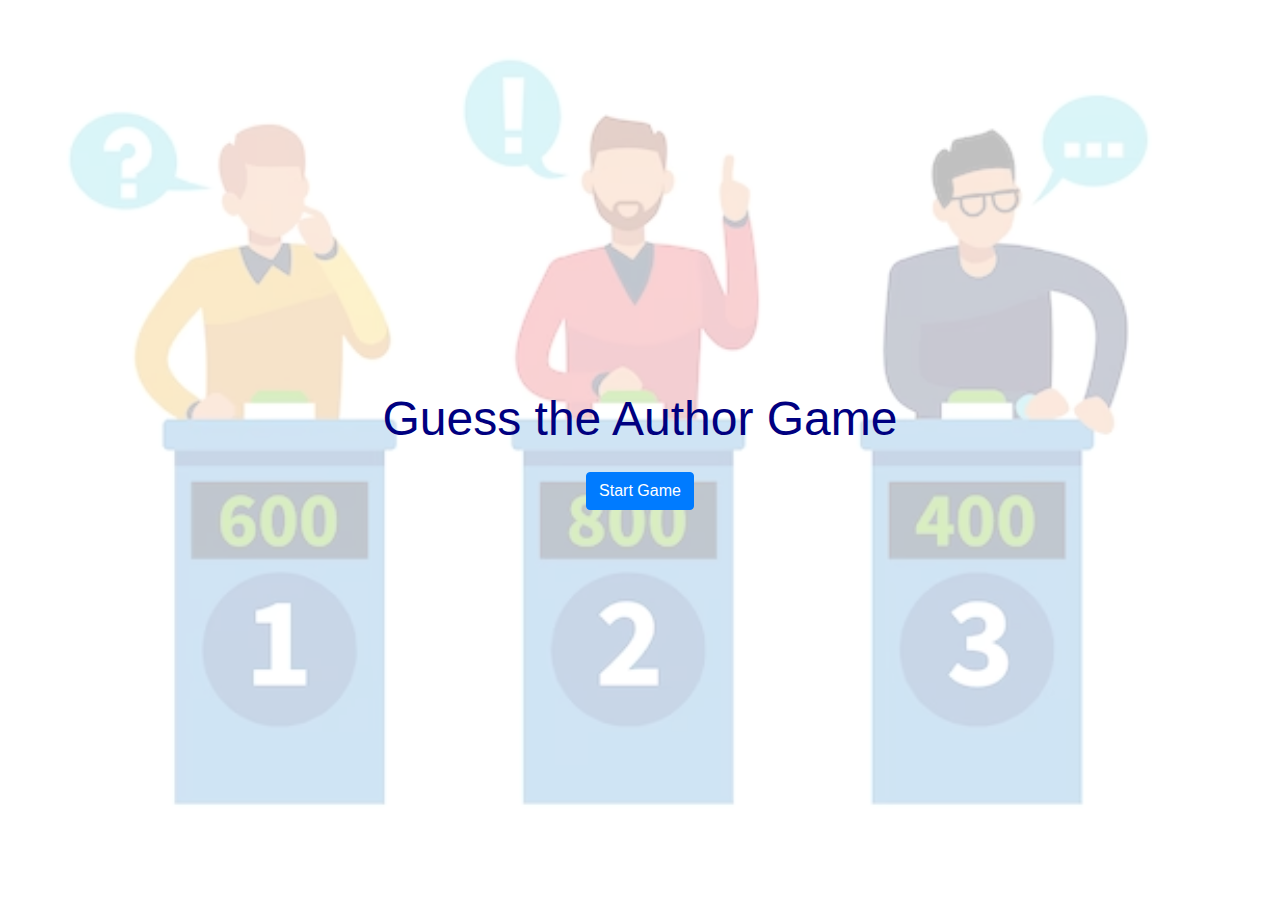
<file: index.html>
<!DOCTYPE html>
<html lang="en">
<head>
    <meta charset="UTF-8">
    <meta name="viewport" content="width=device-width, initial-scale=1.0">
    <title>Game Cover</title>
    <link rel="stylesheet" href="cover.css"> <!--Link a cover y -->
    <link rel="stylesheet" href="https://stackpath.bootstrapcdn.com/bootstrap/4.5.2/css/bootstrap.min.css">
</head>
<body>
    <div id="cover" class="cover-container">
        <div class="overlay"></div> <!-- Capa opaca que pongo para que de efecto de fondo difuminado-->
        <h1 class="cover-title">Guess the Author Game</h1>
        <a href="game.html" class="btn btn-primary mt-3 start-button">Start Game</a> 
    </div>

    <script src="https://ajax.googleapis.com/ajax/libs/jquery/3.5.1/jquery.min.js"></script>
    <script src="https://cdnjs.cloudflare.com/ajax/libs/popper.js/1.16.0/umd/popper.min.js"></script>
</body>
</html>
</file>
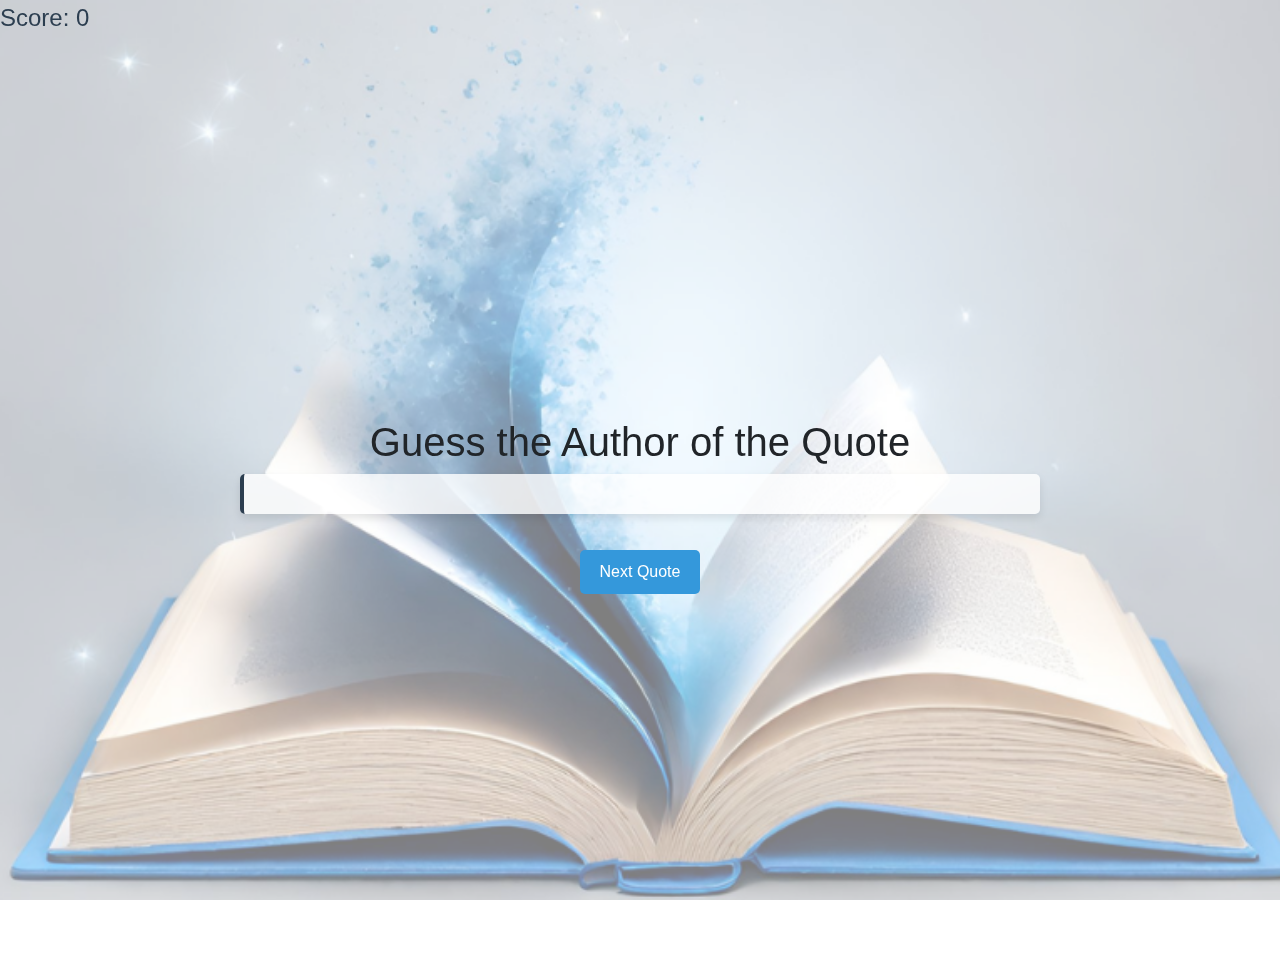
<file: game.html>
<!DOCTYPE html>
<html lang="en">
<head>
    <meta charset="UTF-8">
    <meta name="viewport" content="width=device-width, initial-scale=1.0">
    <title>Guess the Quote Author</title>
    <link rel="stylesheet" href="game.css">
    <link rel="stylesheet" href="https://stackpath.bootstrapcdn.com/bootstrap/4.5.2/css/bootstrap.min.css">
</head>
<body>
    <!--<div id="score">Score: 0</div>, me salian dos y este sin funcionar el otro directamente creado en js es el que me va bien-->
    <div class="container" id="game">
        <h1 class="text-center">Guess the Author of the Quote</h1>
        <p id="quote" class="blockquote"></p>
        <div id="options-container" class="d-flex flex-wrap justify-content-center"></div>
        <button id="next" class="btn btn-primary mt-3">Next Quote</button>  <!--De bootstrap para darle estilo al boton-->
    </div>

    <script src="https://ajax.googleapis.com/ajax/libs/jquery/3.5.1/jquery.min.js"></script>
    <script src="https://cdnjs.cloudflare.com/ajax/libs/popper.js/1.16.0/umd/popper.min.js"></script>
    <script src="script.js"></script>
</body>
</html>
</file>
<file: cover.css>
body { /* estilos del body*/
    font-family: 'Arial', sans-serif;
    margin: 0;
    padding: 0;
    display: flex;
    justify-content: center;
    align-items: center;
    height: 100vh;
    background: url('Portada.png') center/cover no-repeat; /* Si la imagen es de fondo la pongo aquí no en el html */
    position: relative;
}

.cover-container { /*estilos del contenedor, como es una clase. y nombre de la clase*/
    text-align: center;
    position: relative;
    padding: 50px; 
    width: 100%;
    height: 100%;
    background: rgba(255, 255, 255, 0.5); 
    display: flex; 
    flex-direction: column; 
    justify-content: center;
    align-items: center; 
    z-index: 2; 
}
.overlay { /*aqui editamos la capa opaca, clase overlay*/
    position: absolute;
    top: 0;
    left: 0;
    width: 100%;
    height: 100%;
    background-color: rgba(255, 255, 255, 0.5); /*le doy opacidad*/
}


.cover-title { /*titulo de la portada, clase cover-title*/
    color: #000080; /* código hexadeciaml de azul marino */; 
    font-size: 3em; 
    z-index: 2; /* ponemos el indice del eje z dos para estar por encima del de la capa opaca*/
}

.start-button {
    margin-top: 20px;
    font-size: 3em; 
    padding: 15px 30px; 
    z-index: 2; /*al mismo nivel que el titulo y por encima de la capa opaca*/

}
</file>
<file: game.css>
body, html {
    width: 100%;
    height: 100%;
    margin: 0;
    padding: 0;
    overflow: hidden; /* Para evitar barras de desplazamiento si el contenido es demasiado grande */
}

body::before {
    content: '';
    position: fixed;
    top: 0;
    left: 0;
    right: 0;
    bottom: 0;
    background: url('libro.png') no-repeat center center; 
    background-size: cover;
    opacity: 0.5;
    z-index: -1; 
}

#game {
    display: flex;
    flex-direction: column;
    justify-content: center;
    align-items: center;
    padding: 20px;
    height: 100vh;
    box-sizing: border-box;
    position: relative; 
    z-index: 1; 
}

#quote {
    background-color: rgba(255, 255, 255, 0.8); 
    border-left: 4px solid #2c3e50;
    padding: 20px;
    margin-bottom: 20px;
    font-style: italic;
    width: 80%; 
    max-width: 800px;
    box-shadow: 0 4px 8px rgba(0, 0, 0, 0.1); 
    border-radius: 5px;  
}

#options-container {
    width: 80%;
    max-width: 800px;
}

button.option {
    background-color: #3498db;
    border: none;
    border-radius: 5px;
    color: white;
    cursor: pointer;
    padding: 10px 20px;
    margin: 5px;
    width: calc(100% - 10px); 
    box-shadow: 0 4px 8px rgba(0, 0, 0, 0.1);
}

button.option:hover {
    background-color: #2980b9;
}

button.option:disabled, 
button.option.correct-answer, 
button.option.incorrect-answer {
    cursor: default;
}

button.option.correct-answer {
    background-color: #28a745 !important; 
}

button.option.incorrect-answer {
    background-color: #dc3545 !important; 
}

button#next {
    padding: 10px 20px;
    background-color: #3498db;
    border: none;
    border-radius: 5px;
    color: white;
    cursor: pointer;
    margin-top: 20px;
}

button#next:hover {
    background-color: #2980b9;
}

button#next:disabled {
    background-color: #95a5a6;
}

#score {
    color: #2c3e50;
    font-size: 1.5em;
    margin-bottom: 20px;
}
</file>
